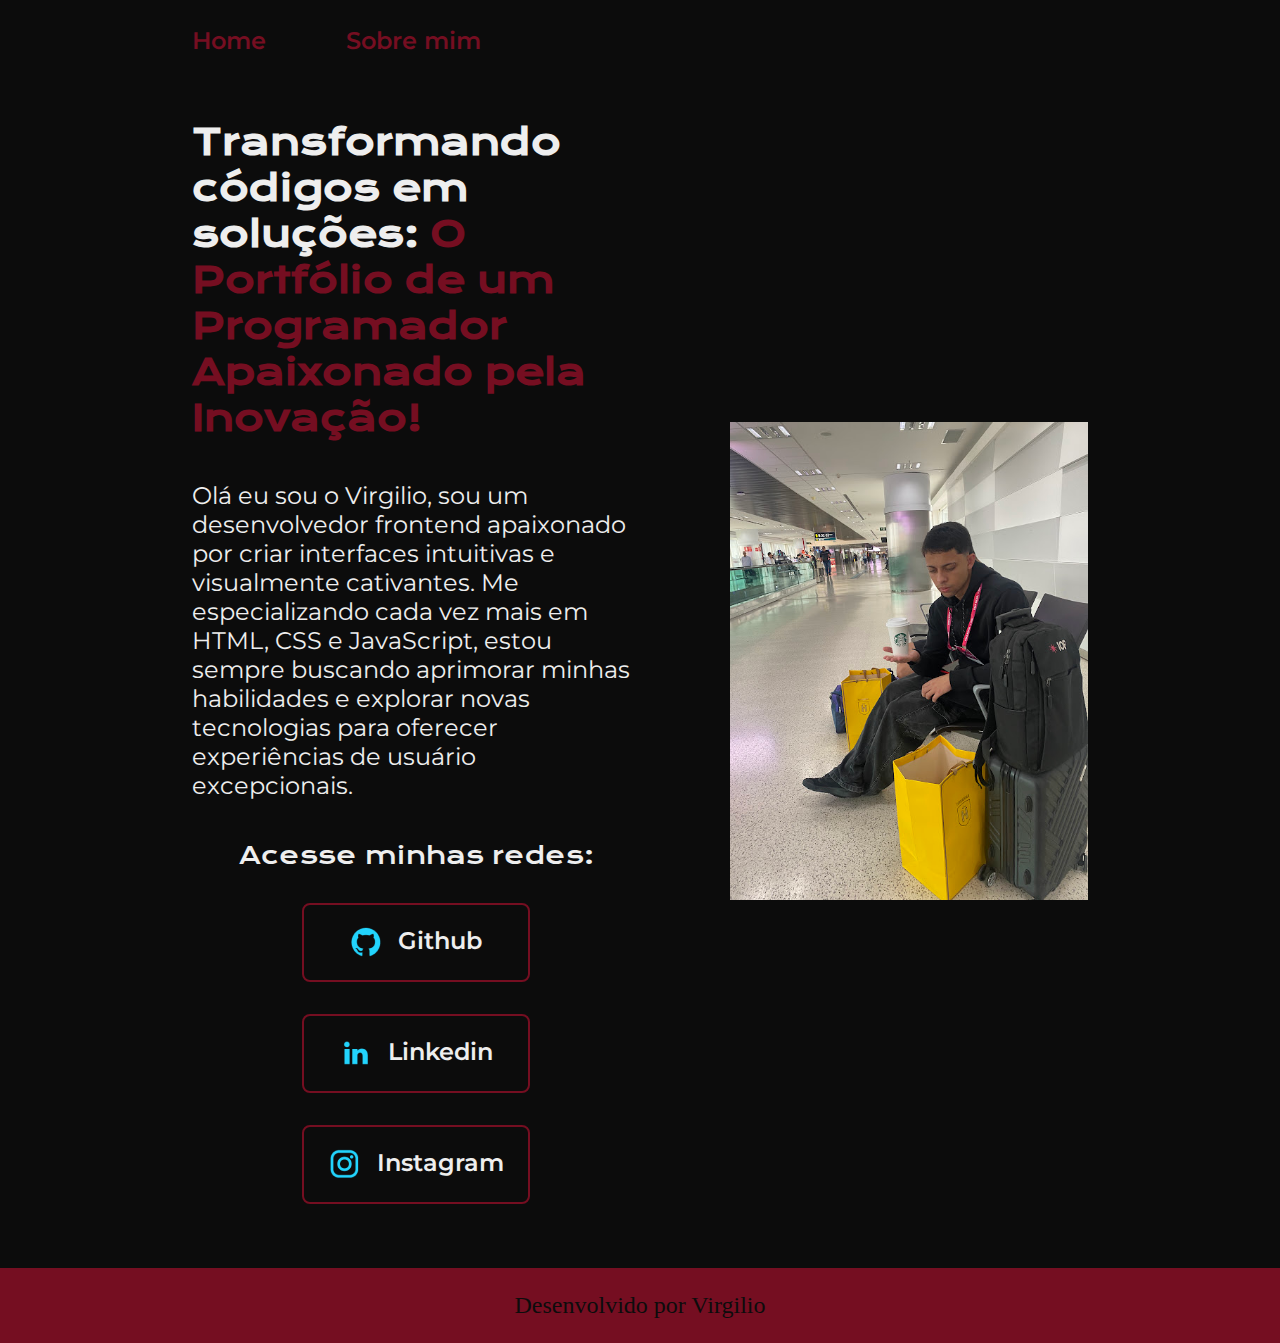
<file: Index.html>
<!DOCTYPE html>
<html lang="pt-br">

<head>
    <meta charset="UTF-8">
    <meta name="viewport" content="width=device-width, initial-scale=1.0">
    <title>Portifólio</title>
    <link rel="stylesheet" href="./styles/style.css">
</head>
<body>
    <header class="cabecalho">
        <nav class="cabecalho_menu">
            <a class="cabecalho_menu__link" href="Index.html">Home</a>
            <a class="cabecalho_menu__link" href="about.html">Sobre mim</a>
        </nav>
    </header>
    <main class="apresentacao">
        <section class="apresentacao__conteudo">
            <h1 class="apresentacao__conteudo___titulo">Transformando códigos em soluções: <strong
                    class="titulo-destaque">O Portfólio de um Programador Apaixonado pela Inovação!
                </strong></h1>
            <p class="apresentacao__conteudo___texto">Olá eu sou o Virgilio, sou um desenvolvedor frontend apaixonado
                por criar interfaces intuitivas e
                visualmente
                cativantes. Me especializando cada vez mais em HTML, CSS e JavaScript, estou sempre
                buscando aprimorar minhas habilidades e explorar novas tecnologias para oferecer experiências de usuário
                excepcionais. </p>
            <div class="apresentacao__links">
                <h2 class="apresentacao__links__subtitulo">Acesse minhas redes:</h2>
                <a 
                    class="apresentacao__links__navegacao" href="https://www.github.com/thauanvirgilio/">
                    <img src="./assets/Logo Github.png" alt="Icone Github">    
                    Github
                </a>
                <a 
                    class="apresentacao__links__navegacao" href="https://www.linkedin.com/in/thauan-virgilio-87aa00231/">
                    <img src="./assets/Logo linkedin.png" alt="icone linkedin">
                    Linkedin
                </a>
                <a 
                    class="apresentacao__links__navegacao" href="https://www.instagram.com/thauanvirgilio/">
                    <img src="./assets/instagram.png" alt="icone Instagram">
                    Instagram
                </a>
            </div>
        </section>
        <img class="apresentacao__imagem" src="./assets/about.png" alt="Virgilio">
    </main>

    <footer class="rodape">
        <p>Desenvolvido por Virgilio</p>
    </footer>

</body>

</html>
</file>
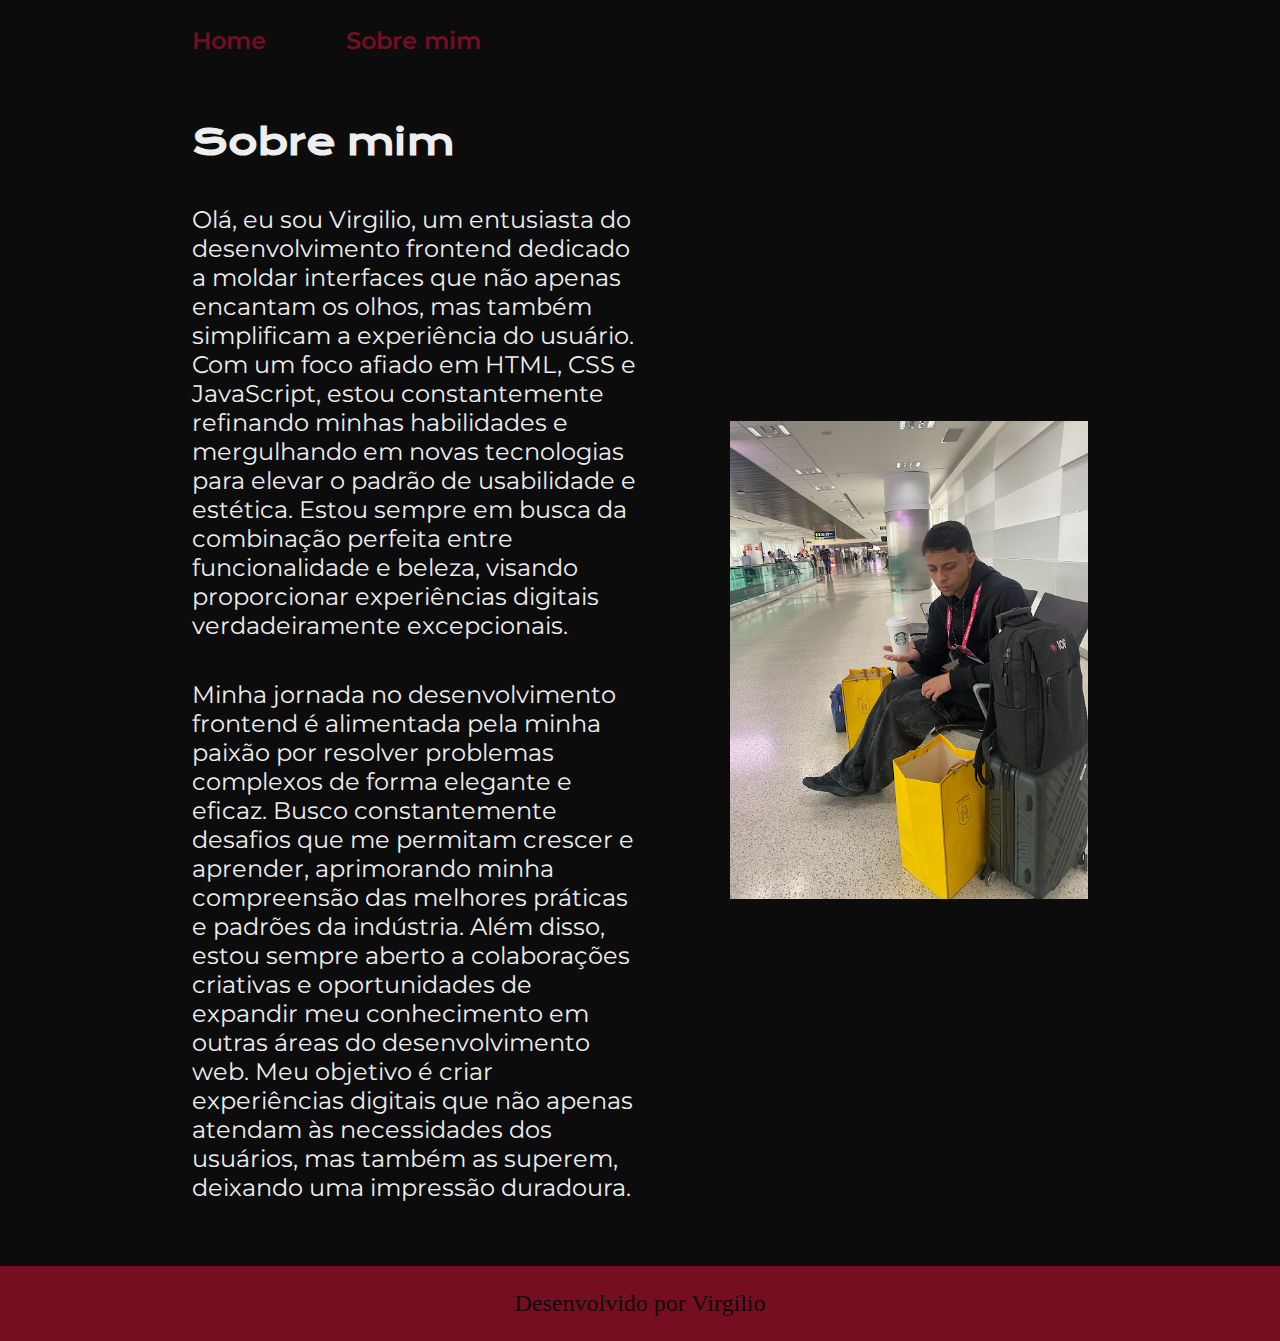
<file: about.html>
<!DOCTYPE html>
<html lang="pt-br">
<head>
    <meta charset="UTF-8">
    <meta name="viewport" content="width=device-width, initial-scale=1.0">
    <title>Sobre mim</title>
    <link rel="stylesheet" href="styles/style.css">
</head>
<body>
    <header class="cabecalho">
        <nav class="cabecalho_menu">
            <a class="cabecalho_menu__link" href="Index.html">Home</a>
            <a class="cabecalho_menu__link" href="about.html">Sobre mim</a>
        </nav>
    </header>

    <main class="apresentacao">
        <section class="apresentacao__conteudo">
            <h1 class="apresentacao__conteudo___titulo">Sobre mim</h1>
            <p class="apresentacao__conteudo___texto">Olá, eu sou Virgilio, um entusiasta do desenvolvimento frontend 
                dedicado a moldar interfaces que não apenas encantam os olhos, 
                mas também simplificam a experiência do usuário. Com um foco afiado 
                em HTML, CSS e JavaScript, estou constantemente refinando minhas habilidades 
                e mergulhando em novas tecnologias para elevar o padrão de usabilidade e estética. 
                Estou sempre em busca da combinação perfeita entre funcionalidade e beleza, visando 
                proporcionar experiências digitais verdadeiramente excepcionais.</p>

            <p class="apresentacao__conteudo___texto">Minha jornada no desenvolvimento frontend é alimentada pela minha paixão por
                 resolver problemas complexos de forma elegante e eficaz. Busco constantemente 
                 desafios que me permitam crescer e aprender, aprimorando minha compreensão das 
                 melhores práticas e padrões da indústria. Além disso, estou sempre aberto a 
                 colaborações criativas e oportunidades de expandir meu conhecimento em outras 
                 áreas do desenvolvimento web. Meu objetivo é criar experiências digitais que 
                 não apenas atendam às necessidades dos usuários, mas também as superem, deixando 
                 uma impressão duradoura.</p>
        </section>
        <img class="apresentacao__imagem" src="./assets/about.png" alt="Virgilio em um aeroporto">
    </main>

    <footer class="rodape">
        <p>Desenvolvido por Virgilio</p>
    </footer>
</body>
</html>
</file>
<file: styles/style.css>
@import url('https://fonts.googleapis.com/css2?family=Krona+One&family=Montserrat:ital,wght@0,100..900;1,100..900&display=swap');

:root {
     --cor-primaria: #0C0C0C;
     --cor-secundaria: #EEEEEE;
     --cor-terciaria: #750E21;
     --cor-hover:#44000D;

     --fonte-primaria: 'Krona One', sans-serif;
     --fonte-secundaria:'Montserrat', sans-serif;
}

*{
     margin: 0;
     padding: 0;
}

body {
     box-sizing: border-box;
     background-color: var(--cor-primaria);
     color: var(--cor-secundaria);
}

.cabecalho {
     padding: 2% 0% 0% 15%;
}

.cabecalho_menu {
     display: flex;
     gap: 80px;
}

.cabecalho_menu__link {
     font-family: var(--fonte-secundaria);
     font-size: 1.5rem;
     font-weight: 600;
     color: var(--cor-terciaria);
     text-decoration: none;
}

.apresentacao {
     padding: 5% 15%;
     display: flex;
     align-items: center;
     justify-content: space-between;
     gap:82px
}

.apresentacao__conteudo {
     width: 50%;
     display: flex;
     flex-direction: column;
     gap: 40px;
}

.apresentacao__conteudo___titulo {
     font-size: 2.25rem;
     font-family: var(--fonte-primaria);
}

.titulo-destaque {
     color: var(--cor-terciaria);
}

.apresentacao__conteudo___texto {
     font-size: 1.5rem;
     font-family: var(--fonte-secundaria);
}

.apresentacao__links {
     display: flex;
     flex-direction: column;
     justify-content: space-between;
     align-items: center;
     gap: 32px;
}

.apresentacao__links__subtitulo {
     font-family: var(--fonte-primaria);
     font-weight: 400;
     font-size: 1.5rem;
}

.apresentacao__links__navegacao {
     /* background-color: #22D4FD; */
     display: flex;
     justify-content: center;
     gap: 16px;
     width: 50%;
     text-align: center;
     border-radius: 8px;
     font-size: 1.5rem;
     padding: 21.5px 0px;
     text-decoration: none;
     color: var(--cor-secundaria);
     font-family: var(--fonte-secundaria);
     font-weight: 600;
     border: 2px solid var(--cor-terciaria);
}

.apresentacao__links__navegacao:hover{
     background-color: var(--cor-hover);
} 

.apresentacao__imagem {
     width: 40%;
}

.rodape{
     padding: 24px;
     color: var(--cor-primaria);
     background-color: var(--cor-terciaria);
     text-align: center;
     font:var(--fonte-secundaria);
     font-size: 1.5rem;
     font-weight: 400;
}

@media (max-width: 1200px) {

     .cabecalho {
          padding: 10%;
     }

     .cabecalho_menu {
          justify-content: center;
     }

     .apresentacao {
          flex-direction: column-reverse;
          padding: 5%;
     }

     .apresentacao__conteudo {
          width: auto ;
     }
}
</file>
